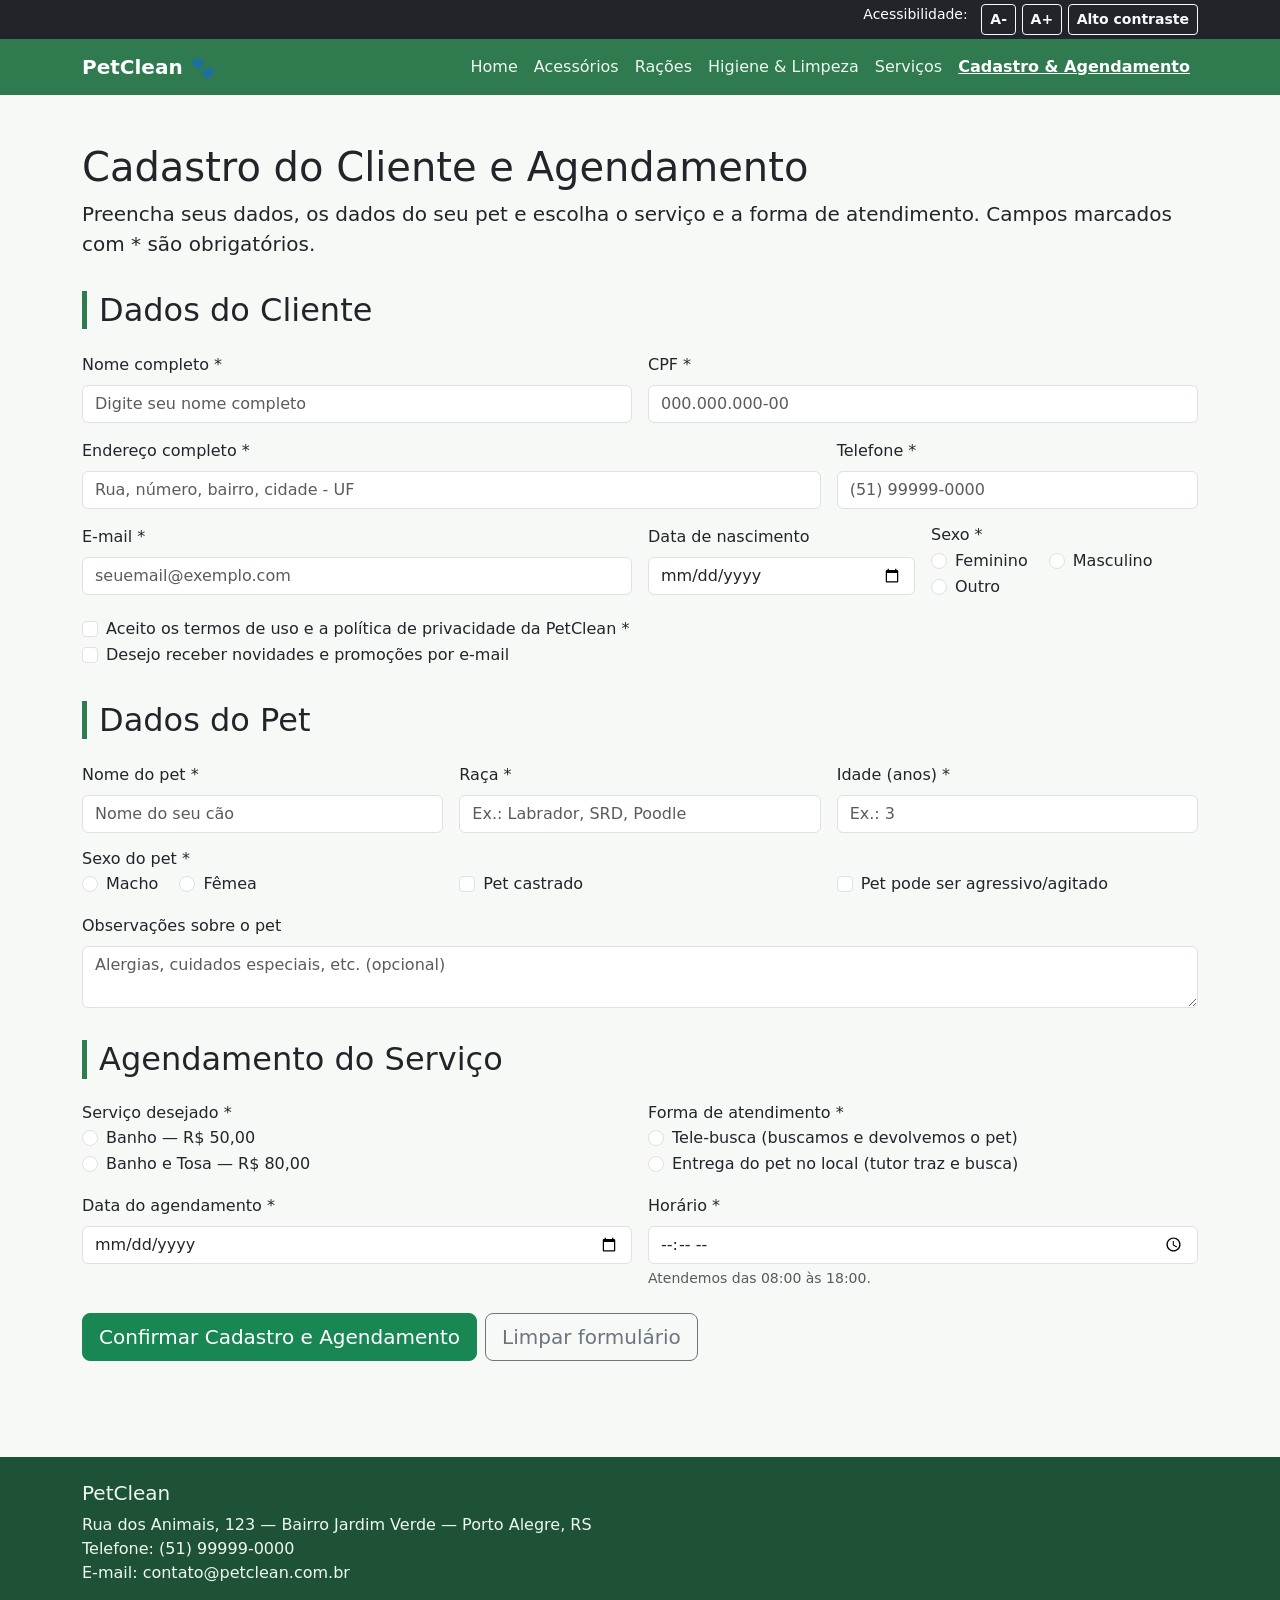
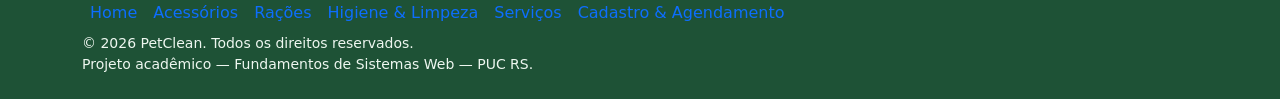
<file: cadastro.html>
<!DOCTYPE html>
<html lang="pt-BR">
<head>
  <meta charset="UTF-8">
  <meta name="viewport" content="width=device-width, initial-scale=1.0">
  <title>PetClean - Cadastro e Agendamento</title>
  <meta name="description" content="Cadastre-se e agende o banho ou tosa do seu cão na PetClean, com tele-busca ou entrega no local.">
  <link href="https://cdn.jsdelivr.net/npm/bootstrap@5.3.3/dist/css/bootstrap.min.css" rel="stylesheet">
  <link href="css/styles.css" rel="stylesheet">
</head>
<body>

  <a class="skip-link btn btn-warning" href="#conteudo-principal">Pular para o conteúdo</a>

  <header>
    <div class="bg-dark text-white py-1">
      <div class="container d-flex justify-content-end" id="acessibilidade-toolbar">
        <span class="me-2 small d-none d-sm-inline">Acessibilidade:</span>
        <button type="button" id="btn-fonte-menos" class="btn btn-sm btn-outline-light" aria-label="Diminuir tamanho da fonte">A-</button>
        <button type="button" id="btn-fonte-mais" class="btn btn-sm btn-outline-light" aria-label="Aumentar tamanho da fonte">A+</button>
        <button type="button" id="btn-alto-contraste" class="btn btn-sm btn-outline-light" aria-pressed="false" aria-label="Ativar ou desativar modo de alto contraste">Alto contraste</button>
      </div>
    </div>

    <nav class="navbar navbar-expand-lg navbar-dark navbar-petclean">
      <div class="container">
        <a class="navbar-brand" href="index.html">PetClean 🐾</a>
        <button class="navbar-toggler" type="button" data-bs-toggle="collapse" data-bs-target="#menuPrincipal" aria-controls="menuPrincipal" aria-expanded="false" aria-label="Abrir/fechar menu de navegação">
          <span class="navbar-toggler-icon"></span>
        </button>
        <div class="collapse navbar-collapse" id="menuPrincipal">
          <ul class="navbar-nav ms-auto mb-2 mb-lg-0">
            <li class="nav-item"><a class="nav-link" href="index.html">Home</a></li>
            <li class="nav-item"><a class="nav-link" href="acessorios.html">Acessórios</a></li>
            <li class="nav-item"><a class="nav-link" href="racoes.html">Rações</a></li>
            <li class="nav-item"><a class="nav-link" href="higiene.html">Higiene &amp; Limpeza</a></li>
            <li class="nav-item"><a class="nav-link" href="servicos.html">Serviços</a></li>
            <li class="nav-item"><a class="nav-link fw-bold" href="cadastro.html">Cadastro &amp; Agendamento</a></li>
          </ul>
        </div>
      </div>
    </nav>
  </header>

  <main id="conteudo-principal" class="container py-5">
    <h1>Cadastro do Cliente e Agendamento</h1>
    <p class="lead">
      Preencha seus dados, os dados do seu pet e escolha o serviço e a forma de
      atendimento. Campos marcados com <strong>*</strong> são obrigatórios.
    </p>

    <form id="form-cadastro" class="needs-validation" novalidate>

      <!-- ================= DADOS DO CLIENTE ================= -->
      <h2 class="form-section-title">Dados do Cliente</h2>
      <div class="row g-3 mt-1">

        <div class="col-md-6">
          <label for="nome-cliente" class="form-label">Nome completo *</label>
          <input type="text" class="form-control" id="nome-cliente" name="nome-cliente" placeholder="Digite seu nome completo" required minlength="3">
          <div class="invalid-feedback">Informe seu nome completo (mínimo 3 caracteres).</div>
        </div>

        <div class="col-md-6">
          <label for="cpf-cliente" class="form-label">CPF *</label>
          <input type="text" class="form-control" id="cpf-cliente" name="cpf-cliente" placeholder="000.000.000-00" required pattern="\d{3}\.?\d{3}\.?\d{3}-?\d{2}" inputmode="numeric">
          <div class="invalid-feedback">Informe um CPF válido, no formato 000.000.000-00.</div>
        </div>

        <div class="col-md-8">
          <label for="endereco-cliente" class="form-label">Endereço completo *</label>
          <input type="text" class="form-control" id="endereco-cliente" name="endereco-cliente" placeholder="Rua, número, bairro, cidade - UF" required>
          <div class="invalid-feedback">Informe seu endereço completo.</div>
        </div>

        <div class="col-md-4">
          <label for="telefone-cliente" class="form-label">Telefone *</label>
          <input type="tel" class="form-control" id="telefone-cliente" name="telefone-cliente" placeholder="(51) 99999-0000" required pattern="\(?\d{2}\)?\s?\d{4,5}-?\d{4}">
          <div class="invalid-feedback">Informe um telefone válido, com DDD.</div>
        </div>

        <div class="col-md-6">
          <label for="email-cliente" class="form-label">E-mail *</label>
          <input type="email" class="form-control" id="email-cliente" name="email-cliente" placeholder="seuemail@exemplo.com" required>
          <div class="invalid-feedback">Informe um e-mail válido.</div>
        </div>

        <div class="col-md-3">
          <label for="nascimento-cliente" class="form-label">Data de nascimento</label>
          <input type="date" class="form-control" id="nascimento-cliente" name="nascimento-cliente">
        </div>

        <fieldset class="col-md-3">
          <legend class="form-label h6 mb-1">Sexo *</legend>
          <div class="form-check form-check-inline">
            <input class="form-check-input" type="radio" name="sexo-cliente" id="sexo-cliente-f" value="feminino" required>
            <label class="form-check-label" for="sexo-cliente-f">Feminino</label>
          </div>
          <div class="form-check form-check-inline">
            <input class="form-check-input" type="radio" name="sexo-cliente" id="sexo-cliente-m" value="masculino">
            <label class="form-check-label" for="sexo-cliente-m">Masculino</label>
          </div>
          <div class="form-check form-check-inline">
            <input class="form-check-input" type="radio" name="sexo-cliente" id="sexo-cliente-o" value="outro">
            <label class="form-check-label" for="sexo-cliente-o">Outro</label>
          </div>
        </fieldset>

        <div class="col-12">
          <div class="form-check">
            <input class="form-check-input" type="checkbox" id="aceite-termos" name="aceite-termos" value="sim" required>
            <label class="form-check-label" for="aceite-termos">
              Aceito os termos de uso e a política de privacidade da PetClean *
            </label>
            <div class="invalid-feedback">É necessário aceitar os termos para continuar.</div>
          </div>
          <div class="form-check">
            <input class="form-check-input" type="checkbox" id="newsletter" name="newsletter" value="sim">
            <label class="form-check-label" for="newsletter">
              Desejo receber novidades e promoções por e-mail
            </label>
          </div>
        </div>
      </div>

      <!-- ================= DADOS DO PET ================= -->
      <h2 class="form-section-title">Dados do Pet</h2>
      <div class="row g-3 mt-1">

        <div class="col-md-4">
          <label for="nome-pet" class="form-label">Nome do pet *</label>
          <input type="text" class="form-control" id="nome-pet" name="nome-pet" placeholder="Nome do seu cão" required>
          <div class="invalid-feedback">Informe o nome do pet.</div>
        </div>

        <div class="col-md-4">
          <label for="raca-pet" class="form-label">Raça *</label>
          <input type="text" class="form-control" id="raca-pet" name="raca-pet" placeholder="Ex.: Labrador, SRD, Poodle" required list="lista-racas">
          <datalist id="lista-racas">
            <option value="SRD (Sem Raça Definida)">
            <option value="Labrador">
            <option value="Poodle">
            <option value="Bulldog Francês">
            <option value="Shih Tzu">
            <option value="Golden Retriever">
          </datalist>
          <div class="invalid-feedback">Informe a raça do pet.</div>
        </div>

        <div class="col-md-4">
          <label for="idade-pet" class="form-label">Idade (anos) *</label>
          <input type="number" class="form-control" id="idade-pet" name="idade-pet" placeholder="Ex.: 3" min="0" max="30" step="1" required>
          <div class="invalid-feedback">Informe uma idade válida (0 a 30 anos).</div>
        </div>

        <fieldset class="col-md-4">
          <legend class="form-label h6 mb-1">Sexo do pet *</legend>
          <div class="form-check form-check-inline">
            <input class="form-check-input" type="radio" name="sexo-pet" id="sexo-pet-macho" value="macho" required>
            <label class="form-check-label" for="sexo-pet-macho">Macho</label>
          </div>
          <div class="form-check form-check-inline">
            <input class="form-check-input" type="radio" name="sexo-pet" id="sexo-pet-femea" value="femea">
            <label class="form-check-label" for="sexo-pet-femea">Fêmea</label>
          </div>
        </fieldset>

        <div class="col-md-4 d-flex align-items-end">
          <div class="form-check">
            <input class="form-check-input" type="checkbox" id="pet-castrado" name="pet-castrado" value="sim">
            <label class="form-check-label" for="pet-castrado">Pet castrado</label>
          </div>
        </div>

        <div class="col-md-4 d-flex align-items-end">
          <div class="form-check">
            <input class="form-check-input" type="checkbox" id="pet-agressivo" name="pet-agressivo" value="sim">
            <label class="form-check-label" for="pet-agressivo">Pet pode ser agressivo/agitado</label>
          </div>
        </div>

        <div class="col-12">
          <label for="observacoes-pet" class="form-label">Observações sobre o pet</label>
          <textarea class="form-control" id="observacoes-pet" name="observacoes-pet" rows="2" placeholder="Alergias, cuidados especiais, etc. (opcional)"></textarea>
        </div>
      </div>

      <!-- ================= AGENDAMENTO ================= -->
      <h2 class="form-section-title">Agendamento do Serviço</h2>
      <div class="row g-3 mt-1">

        <fieldset class="col-md-6">
          <legend class="form-label h6 mb-1">Serviço desejado *</legend>
          <div class="form-check">
            <input class="form-check-input" type="radio" name="servico" id="servico-banho" value="banho" required>
            <label class="form-check-label" for="servico-banho">Banho — R$ 50,00</label>
          </div>
          <div class="form-check">
            <input class="form-check-input" type="radio" name="servico" id="servico-banho-tosa" value="banho-tosa">
            <label class="form-check-label" for="servico-banho-tosa">Banho e Tosa — R$ 80,00</label>
          </div>
        </fieldset>

        <fieldset class="col-md-6">
          <legend class="form-label h6 mb-1">Forma de atendimento *</legend>
          <div class="form-check">
            <input class="form-check-input" type="radio" name="metodo" id="metodo-telebusca" value="telebusca" required>
            <label class="form-check-label" for="metodo-telebusca">Tele-busca (buscamos e devolvemos o pet)</label>
          </div>
          <div class="form-check">
            <input class="form-check-input" type="radio" name="metodo" id="metodo-local" value="local">
            <label class="form-check-label" for="metodo-local">Entrega do pet no local (tutor traz e busca)</label>
          </div>
        </fieldset>

        <!-- Campo exibido apenas quando "Tele-busca" é selecionado (controlado via JS) -->
        <div class="col-12 d-none" id="bloco-endereco-telebusca">
          <label for="endereco-telebusca" class="form-label">Endereço para tele-busca *</label>
          <input type="text" class="form-control" id="endereco-telebusca" name="endereco-telebusca" placeholder="Endereço onde buscaremos o pet (se diferente do cadastro)">
          <div class="form-text">Preencha caso o endereço de busca seja diferente do endereço cadastrado acima.</div>
          <div class="invalid-feedback">Informe o endereço para a tele-busca.</div>
        </div>

        <div class="col-md-6">
          <label for="data-agendamento" class="form-label">Data do agendamento *</label>
          <input type="date" class="form-control" id="data-agendamento" name="data-agendamento" required>
          <div class="invalid-feedback">Escolha uma data válida (a partir de hoje).</div>
        </div>

        <div class="col-md-6">
          <label for="hora-agendamento" class="form-label">Horário *</label>
          <input type="time" class="form-control" id="hora-agendamento" name="hora-agendamento" min="08:00" max="18:00" required>
          <div class="form-text">Atendemos das 08:00 às 18:00.</div>
          <div class="invalid-feedback">Escolha um horário dentro do nosso funcionamento.</div>
        </div>
      </div>

      <div class="mt-4 d-flex gap-2">
        <button type="submit" class="btn btn-success btn-lg">Confirmar Cadastro e Agendamento</button>
        <button type="reset" class="btn btn-outline-secondary btn-lg">Limpar formulário</button>
      </div>
    </form>

    <!-- Resumo dinâmico exibido via JavaScript após o envio do formulário -->
    <div id="resumo-agendamento" class="d-none rounded p-4 mt-4" role="status" aria-live="polite"></div>
  </main>

  <footer class="py-4 mt-5">
    <div class="container">
      <h3 class="h5">PetClean</h3>
      <address class="mb-2">
        Rua dos Animais, 123 — Bairro Jardim Verde — Porto Alegre, RS<br>
        Telefone: (51) 99999-0000<br>
        E-mail: contato@petclean.com.br
      </address>
      <nav aria-label="Links de rodapé">
        <ul class="nav">
          <li class="nav-item"><a class="nav-link px-2" href="index.html">Home</a></li>
          <li class="nav-item"><a class="nav-link px-2" href="acessorios.html">Acessórios</a></li>
          <li class="nav-item"><a class="nav-link px-2" href="racoes.html">Rações</a></li>
          <li class="nav-item"><a class="nav-link px-2" href="higiene.html">Higiene &amp; Limpeza</a></li>
          <li class="nav-item"><a class="nav-link px-2" href="servicos.html">Serviços</a></li>
          <li class="nav-item"><a class="nav-link px-2" href="cadastro.html">Cadastro &amp; Agendamento</a></li>
        </ul>
      </nav>
      <p class="mb-0 small">
        &copy; <span id="ano-atual">2026</span> PetClean. Todos os direitos reservados.<br>
        Projeto acadêmico — Fundamentos de Sistemas Web — PUC RS.
      </p>
    </div>
  </footer>

  <script src="https://cdn.jsdelivr.net/npm/bootstrap@5.3.3/dist/js/bootstrap.bundle.min.js"></script>
  <script src="js/main.js"></script>
  <script src="js/form.js"></script>
</body>
</html>
</file>
<file: css/styles.css>
/* =========================================================================
   PetClean — Fase 2
   Folha de estilo customizada (usada em conjunto com o Bootstrap 5)
   ========================================================================= */

:root {
  --petclean-primary: #2f7a4f;   /* verde principal da marca */
  --petclean-dark: #1e5236;
  --petclean-accent: #ffb703;    /* amarelo de destaque */
  --petclean-bg: #f7f9f7;
}

body {
  background-color: var(--petclean-bg);
  display: flex;
  flex-direction: column;
  min-height: 100vh;
}

main {
  flex: 1 0 auto;
}

/* ---------- Link "pular para o conteúdo" (acessibilidade) --------------- */
.skip-link {
  position: absolute;
  left: -999px;
  top: auto;
  width: 1px;
  height: 1px;
  overflow: hidden;
  z-index: 1050;
}

.skip-link:focus {
  left: 0.5rem;
  top: 0.5rem;
  width: auto;
  height: auto;
  padding: 0.5rem 1rem;
  background: #fff;
  color: var(--petclean-dark);
  border-radius: 0.25rem;
  box-shadow: 0 0 0 3px var(--petclean-accent);
}

/* ---------- Cabeçalho / navbar ------------------------------------------ */
.navbar-brand {
  font-weight: 700;
}

.navbar-petclean {
  background-color: var(--petclean-primary) !important;
}

.navbar-petclean .nav-link {
  color: #eef7f0 !important;
}

.navbar-petclean .nav-link.active,
.navbar-petclean .nav-link:hover {
  color: #ffffff !important;
  font-weight: 600;
  text-decoration: underline;
}

/* ---------- Cartões de produtos/serviços -------------------------------- */
.card-produto img,
.card-servico img {
  height: 220px;
  object-fit: cover;
}

.card-produto,
.card-servico {
  transition: transform 0.2s ease-in-out, box-shadow 0.2s ease-in-out;
}

.card-produto:hover,
.card-servico:hover {
  transform: translateY(-4px);
  box-shadow: 0 0.75rem 1.25rem rgba(0, 0, 0, 0.15);
}

.badge-telebusca {
  font-size: 0.85rem;
}

/* ---------- Carrossel da home -------------------------------------------- */
.carousel-item img {
  height: 420px;
  object-fit: cover;
  filter: brightness(0.65);
}

.carousel-caption h2,
.carousel-caption p {
  text-shadow: 0 2px 6px rgba(0, 0, 0, 0.8);
}

/* ---------- Relógio / saudação dinâmica --------------------------------- */
#saudacao-dinamica {
  font-weight: 600;
  color: var(--petclean-dark);
}

/* ---------- Formulário de cadastro --------------------------------------- */
.form-section-title {
  border-left: 5px solid var(--petclean-primary);
  padding-left: 0.75rem;
  margin-top: 2rem;
}

#resumo-agendamento {
  background-color: #eef7f0;
  border: 1px dashed var(--petclean-primary);
}

/* ---------- Modo de Alto Contraste (acessibilidade) ---------------------- */
body.alto-contraste {
  background-color: #000 !important;
  color: #fff !important;
}

body.alto-contraste a,
body.alto-contraste .nav-link {
  color: #ffe066 !important;
}

body.alto-contraste .navbar-petclean,
body.alto-contraste footer,
body.alto-contraste .card,
body.alto-contraste .bg-light {
  background-color: #000 !important;
  border-color: #ffe066 !important;
}

body.alto-contraste .card {
  border: 1px solid #ffe066 !important;
}

body.alto-contraste .text-muted,
body.alto-contraste .form-text {
  color: #dddddd !important;
}

/* Tamanhos de fonte controlados via JS (acessibilidade visual) */
body.fonte-media {
  font-size: 1.125rem;
}

body.fonte-grande {
  font-size: 1.3rem;
}

footer {
  background-color: var(--petclean-dark);
  color: #eef7f0;
}

footer a {
  color: #ffffff;
}

/* Botões de acessibilidade fixos no canto */
#acessibilidade-toolbar {
  gap: 0.35rem;
}

#acessibilidade-toolbar .btn {
  font-weight: 600;
}
</file>
